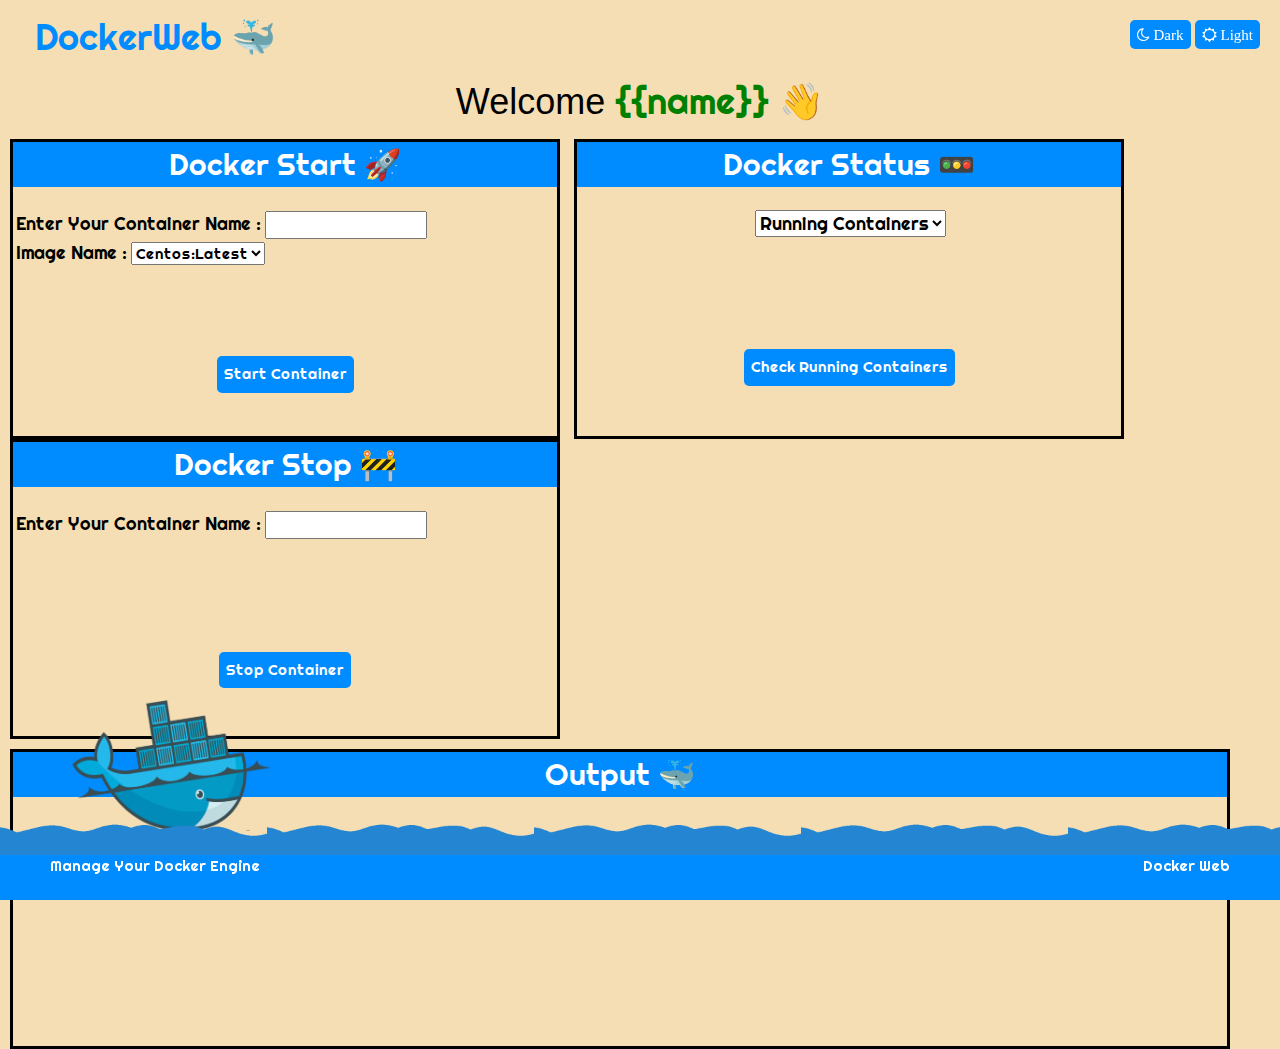
<file: templates/index.html>
<html>
    <head>
        <title>HOME | Docker WEB</title>
        <link rel="stylesheet" href="../static/index.css">
        <link rel="stylesheet" href="https://www.w3schools.com/w3css/4/w3.css">
        <link rel="stylesheet" href="https://cdnjs.cloudflare.com/ajax/libs/font-awesome/4.7.0/css/font-awesome.min.css">
        <script src="../static/index.js"></script>
        <link rel="shortcut icon" type="image/png" href="../static/images/dockeranim.png"/>
    </head>
    <header>
        <h1 class="head" style="font-family: 'Righteous';">DockerWeb 🐳</h1>
        <div id="anim"></div>
        <div class="wave"></div>

        <div class="dwmode">
        <div class="c1"><button onclick="dark()" <i class="fa fa-moon-o"></i> Dark</button></div>
        <div class="c1"><button onclick="white()" <i class="fa fa-sun-o"></i> Light</button></div>
        </div>
    </header>
    <body id="bg" style="background-color: wheat; color: black;">
        <div class="mainhome">
            <center><h1>Welcome<span class="name"> {{name}} 👋 </span></h1></center>
        </div>

        <div class="mainc">
            <div class="ch1">
                <div><center class="title">Docker Start 🚀</center><br>
                    <div class="d1">
                        <name>Enter Your Container Name : </name>
                        <input id="cname" name="startd" type="name">
                        <br>
                        <name>Image Name : </name>
                        <select id="iname">
                            <option value="centos:latest">Centos:Latest</option>
                            <option value="centos:8">Centos:8</option>
                            <option value="ubuntu:latest">Ubuntu</option>
                          </select>
                          <br><br><br><br><br>
                        <center> <button onclick="myoutput();">Start Container</button></center>
                    </div>
                </div>
            </div>
            <div class="ch1">
                <div><center class="title">Docker Status 🚥 </center><br>
                    <div class="d2">
                        <center>
                            <select id="cmd">
                                <option value="ps">Running Containers</option>
                                <option value="ps -a">All Old Containers </option>
    
                              </select>
                        </center>
                          <br><br><br><br><br>
                        <center> <button onclick="myoutput2();">Check Running Containers</button></center>
                        <pre><div id="cstatus"></div></pre>
                    </div>
                    
                </div>
            </div>
            <div class="ch1">
                <div><center class="title">Docker Stop 🚧 </center><br>
                    <div class="d1">
                        <name>Enter Your Container Name : </name>
                        <input id="dstop" name="stopd" type="name">
                        <br><br><br><br><br><br>
                        <center> <button onclick="myoutput3();">Stop Container</button> </center>
                    </div>
                </div>
        </div>
        &nbsp;
        <div class="output">
            <center class="title">Output 🐳</center>
            <pre><div id="ch2"></div></pre>
        </div>
       
    </body>
    <footer>
            <div class="foot">
                <span class="foot1">Docker Web </span>
                <span class="foot2">Manage Your Docker Engine </span>
            </div>
    </footer>
    <script>
        document.onload(anim());
    </script>
</html>
</file>
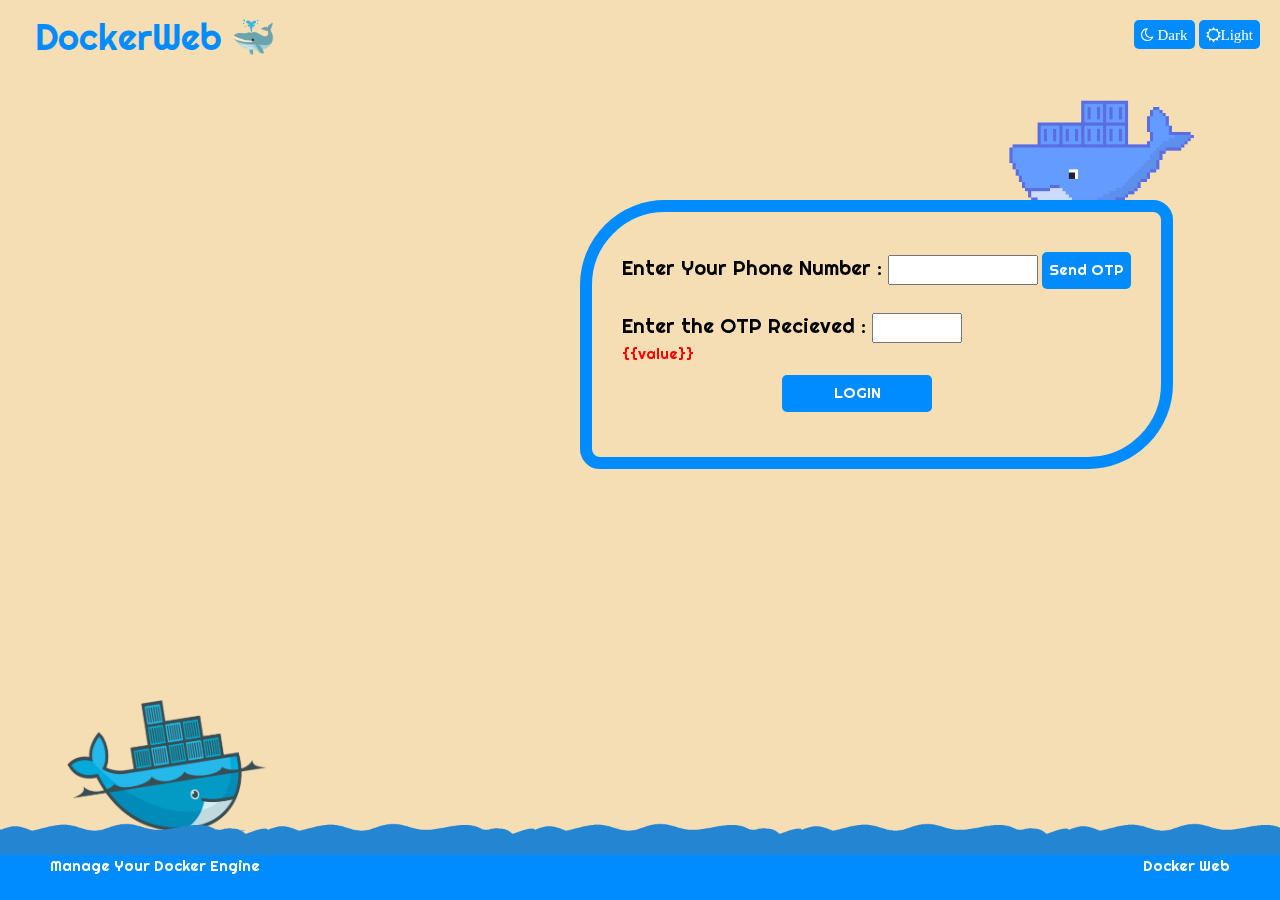
<file: templates/login.html>
<html>
    <head>
        <title>Authenticate Yourself | Docker WEB</title>
        <link rel="stylesheet" href="../static/login.css">
        <link rel="stylesheet" href="https://cdnjs.cloudflare.com/ajax/libs/font-awesome/4.7.0/css/font-awesome.min.css">
        <link rel="stylesheet" href="https://www.w3schools.com/w3css/4/w3.css">
        <link rel="shortcut icon" type="image/png" href="../static/images/dockeranim.png"/>
        <script src="../static/login.js"></script>
    </head>
    <header>
        <h1 class="head" style="font-family: 'Righteous'";>DockerWeb 🐳</h1>
        <div id="anim"></div>
        <div class="wave"></div>

        <div class="dwmode">
        <div class="c1"><button onclick="dark()" <i class="fa fa-moon-o"></i> Dark</button></div>
        <div class="c1"><button onclick="white()" <i class="fa fa-sun-o"></i>Light</button></div>
        </div>
    </header>
    <body id="bg" style="background-color: wheat;">
        <div class="uplogin"></div>
        <div class="main" id="mtext">
            <div class="input1">
                <label>Enter Your Phone Number : </label>
                <input id="ph" name="phone" type="number">
                <button class="buttonp" onclick="mydata()" >Send OTP</button>
                <span id="load" style="display: none;"><img src="../static/images/laod.gif" height="20px"></span>
            </div>
            <br>
            <div id="d1"></div> 
            <div class="input1">
                <form action="/login" method="POST" >
                    <label>Enter the OTP Recieved  : </label>
                    <input class="ph" name="otp" type="number">
                    <div id="d2">{{value}}</div>
                    <button class="buttonp2" type="submit" >LOGIN</button>
                </form>
            </div> 
        </div>
        
    </body>
    <footer>
            <div class="foot">
                <span class="foot1">Docker Web </span>
                <span class="foot2">Manage Your Docker Engine </span>
            </div>
    </footer>
    <script>
        document.onload(anim());
    </script>
</html>
</file>
<file: static/index.css>
@import url('https://fonts.googleapis.com/css2?family=Righteous&display=swap');
*{
    font-family: 'Righteous', cursive;
}
.wave{
    background-image: url('../static/images/wave.gif');
    height: 100px;
    width: 100%;
    background-size: contain;
    position: absolute;
    bottom: 25;

}
#anim{
    background-image: url('../static/images/dockeranim.png');
    height: 200px;
    width: 200px;
    background-size: contain;
    background-repeat: no-repeat;
    position: absolute;
    bottom: 0;
    left: 0px;
}
#d2{
    color: red;
}
#d1{
    color: green;
}



.main{
    position: absolute;
    left: 650px;
    top:200px;
}
label{
    font-size: 20px;
    color: black;
}

.t1dark{
    color: white;
}
#ph{
    height: 30px;
    width: 150px;
}
.ph{
    height: 30px;
    width: 70px;
}
.buttonp{
    background-color: rgb(0, 140, 255);
    padding: 7px;
    border-radius: 5px;
    color: white;
    border: none;
    margin-top: 10px;
}
.buttonp2{
    background-color: rgb(0, 140, 255);
    padding: 7px;
    width: 150px;
    border-radius: 5px;
    color: white;
    border: none;
    margin:auto;
    margin-top: 10px;
}
.buttonp.buttonp2:hover{
    background-color: green;
    
}

.head{
    font-style: inherit;
    margin-left: 35px;
    color: rgb(0, 140, 255);
}

.foot{
    position: absolute;
    left: 0;
    bottom: 0;
    background-color: rgb(0, 140, 255);
    width: 100%;
    height: 5%;;
}
.foot1{
    color:white;
    position: fixed;
    right: 50;    
}
.foot2{
    color:white;
    position: fixed;
    left: 50;    
}
.c1{
    display: inline-block;
}
.dwmode{
    position: fixed;
    right: 20;
    top: 20;
}

.name{
    color: green;
}
.ch1{
    display: inline-block;
    height: 300px;
    width: 550px;
    margin-left: 10px;
    border: solid;
    vertical-align: top;
}
.output{
    height: 300px;
    border: solid;
    margin-top: 10px;
    margin-left: 10px;
    margin-right: 50px;
}
#ch2{
    margin-left: 20px;
}
#cstart{
    width: 300px;
}

.title{
    font-size: 30px;
    background-color: rgb(0, 140, 255);
    color: white; 
}
name{
    margin-left: 3px;
    font-size: 18px;
    margin-top: 5px;
}
select{
    font-size: 18px;
}
button{
    background-color: rgb(0, 140, 255);
    padding: 7px;
    border-radius: 5px;
    color: white;
    border: none;
    margin-top: 10px;
}
#cmd{
    margin-left: 3px;
    font-size: 18px;
}
</file>
<file: static/login.css>
@import url('https://fonts.googleapis.com/css2?family=Righteous&display=swap');
*{
    font-family: 'Righteous', cursive;
}
.wave{
    background-image: url('../static/images/wave.gif');
    height: 100px;
    width: 100%;
    background-size: contain;
    position: absolute;
    bottom: 25;

}
#anim{
    background-image: url('../static/images/dockeranim.png');
    height: 200px;
    width: 200px;
    background-size: contain;
    background-repeat: no-repeat;
    position: absolute;
    bottom: 0;
    left: 0px;
}
#d2{
    color: red;
}
#d1{
    color: green;
}



.main{
    position: absolute;
    left: 580px;
    top:200px;
    border: solid 12px rgb(0, 140, 255) ;
    border-radius: 85px 20px 85px;
    padding: 30px;
}
label{
    font-size: 20px;
    color: black;
}

.t1dark{
    color: white;
}
#ph{
    height: 30px;
    width: 150px;
}
.ph{
    height: 30px;
    width: 90px;
}
.buttonp{
    background-color: rgb(0, 140, 255);
    padding: 7px;
    border-radius: 5px;
    color: white;
    border: none;
    margin-top: 10px;
}
.buttonp2{
    background-color: rgb(0, 140, 255);
    padding: 7px;
    width: 150px;
    border-radius: 5px;
    color: white;
    border: none;
    margin-left: 160px;
    margin-top: 10px;
}
.buttonp:hover{
    background-color: green;
    
}
.buttonp2:hover{
    background-color: green;
    
}

.head{
    font-style: inherit;
    margin-left: 35px;
    color: rgb(0, 140, 255);
    font-family: Arial, Helvetica, sans-serif;
}

.foot{
    position: absolute;
    left: 0;
    bottom: 0;
    background-color: rgb(0, 140, 255);
    width: 100%;
    height: 5%;;
}
.foot1{
    color:white;
    position: fixed;
    right: 50;    
}
.foot2{
    color:white;
    position: fixed;
    left: 50;    
}
.c1{
    display: inline-block;
}
.dwmode{
    position: fixed;
    right: 20;
    top: 20;
}

.mainhome{
    color: black;
}
.name{
    color: green;
}

button{
    background-color: rgb(0, 140, 255);
    padding: 7px;
    border-radius: 5px;
    color: white;
    border: none;
    margin-top: 10px;
}
.uplogin{
    background-image: url('../static/images/doclogin.gif');
    background-size: contain;
    width: 200px;
    height: 200px;
    position: fixed;
    left: 1000px;
    top: 60px;
}
</file>
